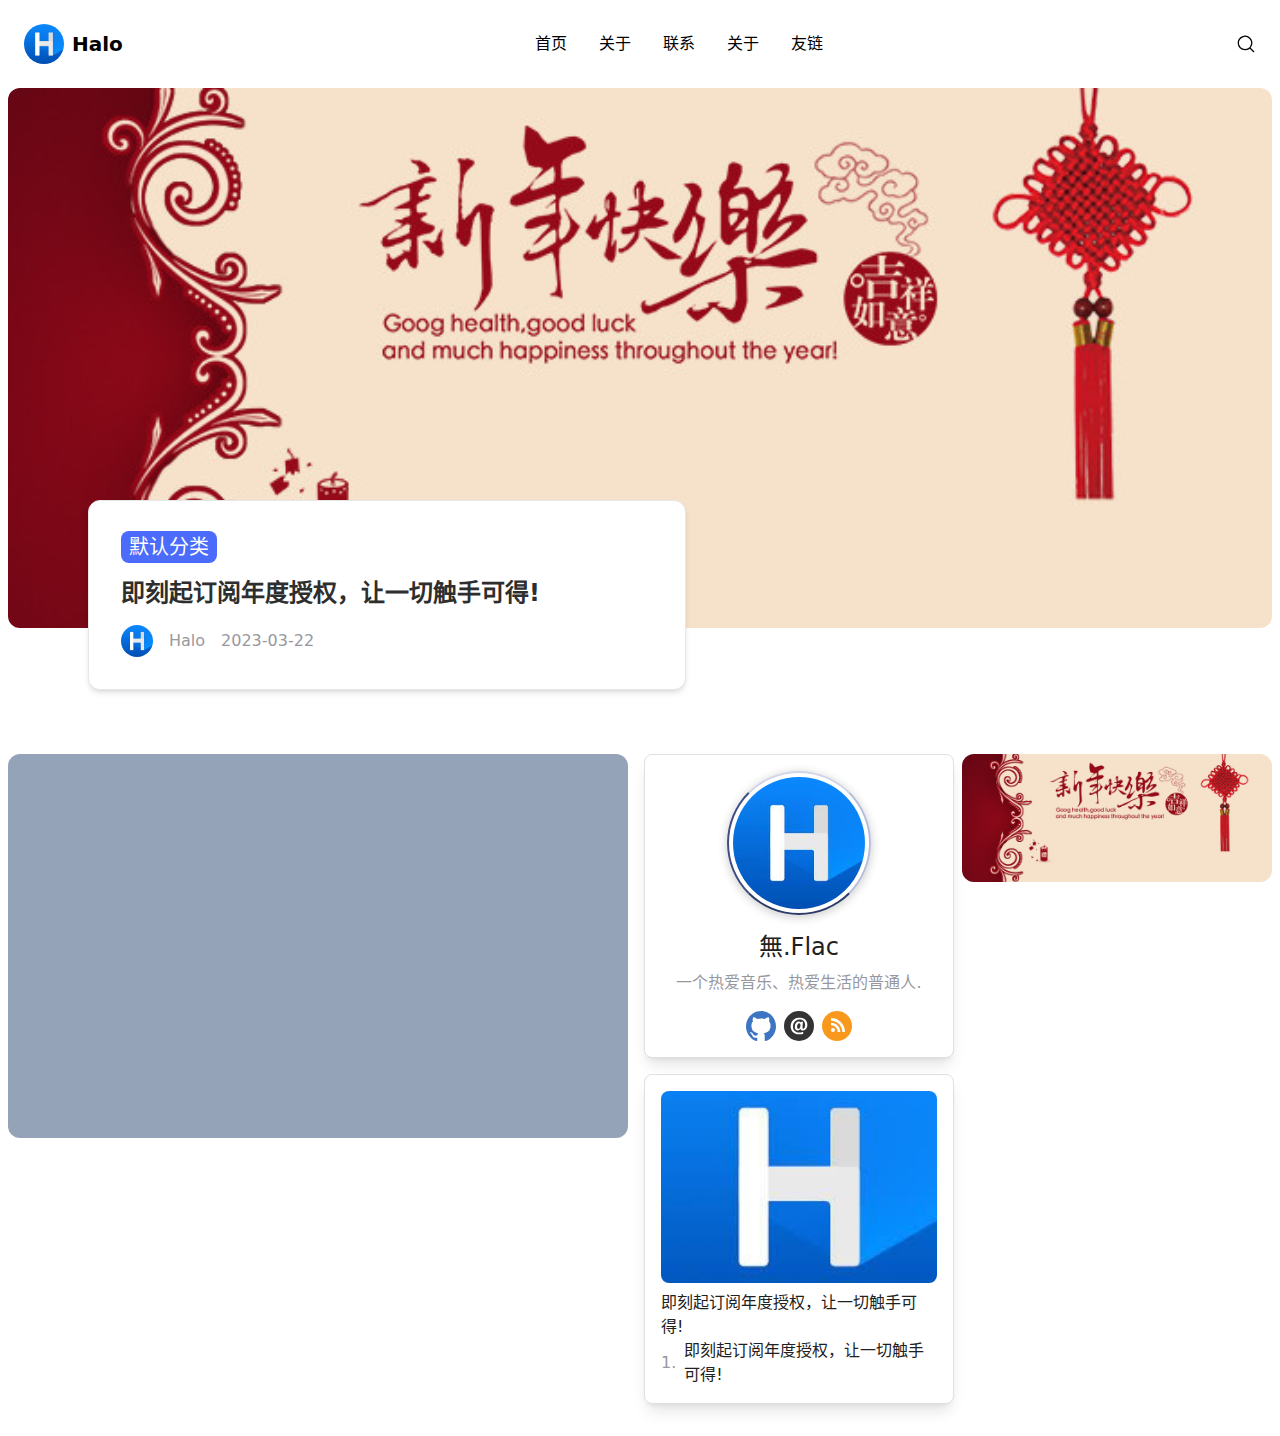
<file: templates/index.html>
<!doctype html>
<html lang="zh-CN">
  <head>
    <meta charset="UTF-8" />
    <meta name="viewport" content="width=device-width, initial-scale=1.0" />
    <link rel="stylesheet" href="./assets/css/style.css" />
    <title>Document</title>
  </head>

  <body class="container mx-auto px-2">
    <!-- <nav
        class="bg-white dark:bg-gray-900 fixed w-full z-20 top-0 start-0 border-b border-gray-200 dark:border-gray-600">
        <div class="max-w-screen-xl flex flex-wrap items-center justify-between mx-auto p-4">
            <a href="https://flowbite.com/" class="flex items-center space-x-3 rtl:space-x-reverse">
                <img src="https://flowbite.com/docs/images/logo.svg" class="h-8" alt="Flowbite Logo">
                <span class="self-center text-2xl font-semibold whitespace-nowrap dark:text-white">Flowbite</span>
            </a>
            <div class="flex md:order-2 space-x-3 md:space-x-0 rtl:space-x-reverse">
                <button type="button"
                    class="text-white bg-blue-700 hover:bg-blue-800 focus:ring-4 focus:outline-none focus:ring-blue-300 font-medium rounded-lg text-sm px-4 py-2 text-center dark:bg-blue-600 dark:hover:bg-blue-700 dark:focus:ring-blue-800">Get
                    started</button>
                <button data-collapse-toggle="navbar-sticky" type="button"
                    class="inline-flex items-center p-2 w-10 h-10 justify-center text-sm text-gray-500 rounded-lg md:hidden hover:bg-gray-100 focus:outline-none focus:ring-2 focus:ring-gray-200 dark:text-gray-400 dark:hover:bg-gray-700 dark:focus:ring-gray-600"
                    aria-controls="navbar-sticky" aria-expanded="false">
                    <span class="sr-only">Open main menu</span>
                    <svg class="w-5 h-5" aria-hidden="true" xmlns="http://www.w3.org/2000/svg" fill="none"
                        viewBox="0 0 17 14">
                        <path stroke="currentColor" stroke-linecap="round" stroke-linejoin="round" stroke-width="2"
                            d="M1 1h15M1 7h15M1 13h15" />
                    </svg>
                </button>
            </div>
            <div class="items-center justify-between hidden w-full md:flex md:w-auto md:order-1" id="navbar-sticky">
                <ul
                    class="flex flex-col p-4 md:p-0 mt-4 font-medium border border-gray-100 rounded-lg bg-gray-50 md:space-x-8 rtl:space-x-reverse md:flex-row md:mt-0 md:border-0 md:bg-white dark:bg-gray-800 md:dark:bg-gray-900 dark:border-gray-700">
                    <li>
                        <a href="#"
                            class="block py-2 px-3 text-white bg-blue-700 rounded md:bg-transparent md:text-blue-700 md:p-0 md:dark:text-blue-500"
                            aria-current="page">Home</a>
                    </li>
                    <li>
                        <a href="#"
                            class="block py-2 px-3 text-gray-900 rounded hover:bg-gray-100 md:hover:bg-transparent md:hover:text-blue-700 md:p-0 md:dark:hover:text-blue-500 dark:text-white dark:hover:bg-gray-700 dark:hover:text-white md:dark:hover:bg-transparent dark:border-gray-700">About</a>
                    </li>
                    <li>
                        <a href="#"
                            class="block py-2 px-3 text-gray-900 rounded hover:bg-gray-100 md:hover:bg-transparent md:hover:text-blue-700 md:p-0 md:dark:hover:text-blue-500 dark:text-white dark:hover:bg-gray-700 dark:hover:text-white md:dark:hover:bg-transparent dark:border-gray-700">Services</a>
                    </li>
                    <li>
                        <a href="#"
                            class="block py-2 px-3 text-gray-900 rounded hover:bg-gray-100 md:hover:bg-transparent md:hover:text-blue-700 md:p-0 md:dark:hover:text-blue-500 dark:text-white dark:hover:bg-gray-700 dark:hover:text-white md:dark:hover:bg-transparent dark:border-gray-700">Contact</a>
                    </li>
                </ul>
            </div>
        </div>
    </nav> -->
    <header
      class="sticky top-0 z-50 mb-4 flex items-center justify-between border-b bg-white p-4 text-black md:mb-0 md:border-b-0 md:py-6"
    >
      <div class="logo inline-flex items-center">
        <img
          src="./assets/images/halo.jpg"
          alt="logo"
          class="h-10 w-10 rounded-full"
        />
        <span class="ml-2 text-xl font-semibold">Halo</span>
      </div>
      <menu class="hidden items-center md:flex">
        <a href="#" class="mx-4">首页</a>
        <a href="#" class="mx-4">关于</a>
        <a href="#" class="mx-4">联系</a>
        <a href="#" class="mx-4">关于</a>
        <a href="#" class="mx-4">友链</a>
      </menu>
      <div class="inline-flex items-center">
        <svg
          xmlns="http://www.w3.org/2000/svg"
          width="20"
          height="20"
          viewBox="0 0 24 24"
        >
          <rect width="24" height="24" fill="none" />
          <path
            fill="none"
            stroke="currentColor"
            stroke-linecap="round"
            stroke-linejoin="round"
            stroke-width="1.5"
            d="M10.783 18.828a8.05 8.05 0 0 0 7.439-4.955a8.03 8.03 0 0 0-1.737-8.765a8.045 8.045 0 0 0-13.735 5.68c0 2.131.846 4.174 2.352 5.681a8.05 8.05 0 0 0 5.68 2.359m5.706-2.337l4.762 4.759"
          />
        </svg>
        <!-- <label class="switch" for="checkbox">
                <input type="checkbox" id="checkbox" />
                <div class="slider round"></div>
            </label> -->
      </div>
    </header>
    <div class="w-full rounded-xl">
      <img
        src="./assets/images/newyear.jpg"
        alt="cover"
        class="h-44 w-full rounded-xl object-cover md:h-[342px] lg:h-[440px] xl:h-[540px]"
      />
      <!-- <p class="mt-1 text-lg text-gray-600 line-clamp-3">
            Ink是一个简洁、优雅的Jekyll主题，专为博客设计。它具有响应式设计，可以在各种设备上完美显示。Ink主题具有以下特点：</p> -->
      <div
        class="relative bottom-24 left-5 z-0 w-fit sm:left-12 lg:bottom-32 lg:left-16 xl:left-20"
      >
        <div
          class="h-full rounded-xl border bg-white p-4 text-sm shadow-md md:w-[598px] md:p-8 md:text-base lg:text-xl 2xl:text-2xl"
        >
          <a href="#" class="mb-4 rounded-lg bg-[#4B6BFB] px-2 py-1 text-white"
            >默认分类</a
          >
          <h2
            class="my-4 line-clamp-2 w-full text-sm font-bold md:text-xl lg:text-2xl 2xl:text-4xl"
          >
            <a href="">即刻起订阅年度授权，让一切触手可得!</a>
          </h2>
          <div class="flex items-center gap-4 text-sm md:text-base">
            <img
              src="./assets/images/halo.jpg"
              alt="avatar"
              class="h-8 w-8 rounded-full"
            />
            <span class="text-[#97989F]">Halo</span>
            <span class="text-[#97989F]">2023-03-22</span>
          </div>
        </div>
      </div>
    </div>
    <!-- <div class="absolute inset-0 z-10 bg-gradient-to-t from-gray-500 via-gray-900/10" style=""></div> -->
    <div
      class="left-0 -mt-16 mb-8 flex h-full w-full grid-cols-2 justify-between gap-2 md:grid-cols-4"
    >
      <div
        class="h-96 w-full overflow-hidden rounded-xl bg-slate-400 lg:w-2/3 2xl:w-3/4"
      ></div>

      <div class="ml-2 hidden rounded-xl lg:block lg:w-1/3 2xl:w-1/4">
        <div
          class="aside-site mb-4 flex w-full flex-col items-center rounded-lg border border-[#e0e0e0] bg-white p-4 shadow-lg"
        >
          <img
            src="./assets/images/halo.jpg"
            class="mb-4 h-36 w-36 rounded-full border-2 border-solid object-cover p-1"
            alt=""
          />
          <h4 class="mb-2 text-2xl text-[#212121]">無.Flac</h4>
          <p class="text-base text-[#97989F]">
            一个热爱音乐、热爱生活的普通人.
          </p>
          <ul class="social mt-4 flex flex-wrap justify-center gap-2 px-2">
            <li class="social_list leading-5">
              <a href="" class="flex gap-2">
                <i class="icon github"></i>
              </a>
            </li>
            <li class="social_list leading-5">
              <a href="" class="flex gap-2">
                <i class="icon mail"></i>
              </a>
            </li>
            <li class="social_list leading-5">
              <a href="" class="flex gap-2">
                <i class="icon rss"></i>
              </a>
            </li>
          </ul>
        </div>
        <div
          class="aside-hot flex w-full flex-col items-center rounded-lg border border-[#e0e0e0] bg-white p-4 shadow-lg"
        >
          <ul class="">
            <li class="flex items-center gap-2 first:flex-col">
              <img
                src="./assets/images/halo.jpg"
                class="h-48 w-full rounded-lg object-cover"
                alt=""
              />
              <a href="" class="text-[#212121] transition hover:text-[#4B6BFB]"
                >即刻起订阅年度授权，让一切触手可得!</a
              >
            </li>
            <li class="flex items-center gap-2">
              <span class="text-[#97989F]">1.</span>
              <a href="" class="text-[#212121] hover:text-[#4B6BFB]"
                >即刻起订阅年度授权，让一切触手可得!</a
              >
            </li>
          </ul>
        </div>
      </div>
      <a
        href="#"
        class="col-span-1 h-20 w-1/3 overflow-hidden rounded-xl bg-slate-400 sm:h-24 xl:h-32"
      >
        <img
          src="./assets/images/newyear.jpg"
          class="h-full w-full object-cover"
          alt=""
        />
      </a>
    </div>
  </body>
</html>
</file>
<file: templates/assets/css/style.css>
*, ::before, ::after {
  --tw-border-spacing-x: 0;
  --tw-border-spacing-y: 0;
  --tw-translate-x: 0;
  --tw-translate-y: 0;
  --tw-rotate: 0;
  --tw-skew-x: 0;
  --tw-skew-y: 0;
  --tw-scale-x: 1;
  --tw-scale-y: 1;
  --tw-pan-x:  ;
  --tw-pan-y:  ;
  --tw-pinch-zoom:  ;
  --tw-scroll-snap-strictness: proximity;
  --tw-gradient-from-position:  ;
  --tw-gradient-via-position:  ;
  --tw-gradient-to-position:  ;
  --tw-ordinal:  ;
  --tw-slashed-zero:  ;
  --tw-numeric-figure:  ;
  --tw-numeric-spacing:  ;
  --tw-numeric-fraction:  ;
  --tw-ring-inset:  ;
  --tw-ring-offset-width: 0px;
  --tw-ring-offset-color: #fff;
  --tw-ring-color: rgb(59 130 246 / 0.5);
  --tw-ring-offset-shadow: 0 0 #0000;
  --tw-ring-shadow: 0 0 #0000;
  --tw-shadow: 0 0 #0000;
  --tw-shadow-colored: 0 0 #0000;
  --tw-blur:  ;
  --tw-brightness:  ;
  --tw-contrast:  ;
  --tw-grayscale:  ;
  --tw-hue-rotate:  ;
  --tw-invert:  ;
  --tw-saturate:  ;
  --tw-sepia:  ;
  --tw-drop-shadow:  ;
  --tw-backdrop-blur:  ;
  --tw-backdrop-brightness:  ;
  --tw-backdrop-contrast:  ;
  --tw-backdrop-grayscale:  ;
  --tw-backdrop-hue-rotate:  ;
  --tw-backdrop-invert:  ;
  --tw-backdrop-opacity:  ;
  --tw-backdrop-saturate:  ;
  --tw-backdrop-sepia:  ;
  --tw-contain-size:  ;
  --tw-contain-layout:  ;
  --tw-contain-paint:  ;
  --tw-contain-style:  ;
}

::backdrop {
  --tw-border-spacing-x: 0;
  --tw-border-spacing-y: 0;
  --tw-translate-x: 0;
  --tw-translate-y: 0;
  --tw-rotate: 0;
  --tw-skew-x: 0;
  --tw-skew-y: 0;
  --tw-scale-x: 1;
  --tw-scale-y: 1;
  --tw-pan-x:  ;
  --tw-pan-y:  ;
  --tw-pinch-zoom:  ;
  --tw-scroll-snap-strictness: proximity;
  --tw-gradient-from-position:  ;
  --tw-gradient-via-position:  ;
  --tw-gradient-to-position:  ;
  --tw-ordinal:  ;
  --tw-slashed-zero:  ;
  --tw-numeric-figure:  ;
  --tw-numeric-spacing:  ;
  --tw-numeric-fraction:  ;
  --tw-ring-inset:  ;
  --tw-ring-offset-width: 0px;
  --tw-ring-offset-color: #fff;
  --tw-ring-color: rgb(59 130 246 / 0.5);
  --tw-ring-offset-shadow: 0 0 #0000;
  --tw-ring-shadow: 0 0 #0000;
  --tw-shadow: 0 0 #0000;
  --tw-shadow-colored: 0 0 #0000;
  --tw-blur:  ;
  --tw-brightness:  ;
  --tw-contrast:  ;
  --tw-grayscale:  ;
  --tw-hue-rotate:  ;
  --tw-invert:  ;
  --tw-saturate:  ;
  --tw-sepia:  ;
  --tw-drop-shadow:  ;
  --tw-backdrop-blur:  ;
  --tw-backdrop-brightness:  ;
  --tw-backdrop-contrast:  ;
  --tw-backdrop-grayscale:  ;
  --tw-backdrop-hue-rotate:  ;
  --tw-backdrop-invert:  ;
  --tw-backdrop-opacity:  ;
  --tw-backdrop-saturate:  ;
  --tw-backdrop-sepia:  ;
  --tw-contain-size:  ;
  --tw-contain-layout:  ;
  --tw-contain-paint:  ;
  --tw-contain-style:  ;
}

/*
! tailwindcss v3.4.17 | MIT License | https://tailwindcss.com
*/

/*
1. Prevent padding and border from affecting element width. (https://github.com/mozdevs/cssremedy/issues/4)
2. Allow adding a border to an element by just adding a border-width. (https://github.com/tailwindcss/tailwindcss/pull/116)
*/

*,
::before,
::after {
  box-sizing: border-box;
  /* 1 */
  border-width: 0;
  /* 2 */
  border-style: solid;
  /* 2 */
  border-color: #e5e7eb;
  /* 2 */
}

::before,
::after {
  --tw-content: '';
}

/*
1. Use a consistent sensible line-height in all browsers.
2. Prevent adjustments of font size after orientation changes in iOS.
3. Use a more readable tab size.
4. Use the user's configured `sans` font-family by default.
5. Use the user's configured `sans` font-feature-settings by default.
6. Use the user's configured `sans` font-variation-settings by default.
7. Disable tap highlights on iOS
*/

html,
:host {
  line-height: 1.5;
  /* 1 */
  -webkit-text-size-adjust: 100%;
  /* 2 */
  -moz-tab-size: 4;
  /* 3 */
  -o-tab-size: 4;
     tab-size: 4;
  /* 3 */
  font-family: ui-sans-serif, system-ui, sans-serif, "Apple Color Emoji", "Segoe UI Emoji", "Segoe UI Symbol", "Noto Color Emoji";
  /* 4 */
  font-feature-settings: normal;
  /* 5 */
  font-variation-settings: normal;
  /* 6 */
  -webkit-tap-highlight-color: transparent;
  /* 7 */
}

/*
1. Remove the margin in all browsers.
2. Inherit line-height from `html` so users can set them as a class directly on the `html` element.
*/

body {
  margin: 0;
  /* 1 */
  line-height: inherit;
  /* 2 */
}

/*
1. Add the correct height in Firefox.
2. Correct the inheritance of border color in Firefox. (https://bugzilla.mozilla.org/show_bug.cgi?id=190655)
3. Ensure horizontal rules are visible by default.
*/

hr {
  height: 0;
  /* 1 */
  color: inherit;
  /* 2 */
  border-top-width: 1px;
  /* 3 */
}

/*
Add the correct text decoration in Chrome, Edge, and Safari.
*/

abbr:where([title]) {
  -webkit-text-decoration: underline dotted;
          text-decoration: underline dotted;
}

/*
Remove the default font size and weight for headings.
*/

h1,
h2,
h3,
h4,
h5,
h6 {
  font-size: inherit;
  font-weight: inherit;
}

/*
Reset links to optimize for opt-in styling instead of opt-out.
*/

a {
  color: inherit;
  text-decoration: inherit;
}

/*
Add the correct font weight in Edge and Safari.
*/

b,
strong {
  font-weight: bolder;
}

/*
1. Use the user's configured `mono` font-family by default.
2. Use the user's configured `mono` font-feature-settings by default.
3. Use the user's configured `mono` font-variation-settings by default.
4. Correct the odd `em` font sizing in all browsers.
*/

code,
kbd,
samp,
pre {
  font-family: ui-monospace, SFMono-Regular, Menlo, Monaco, Consolas, "Liberation Mono", "Courier New", monospace;
  /* 1 */
  font-feature-settings: normal;
  /* 2 */
  font-variation-settings: normal;
  /* 3 */
  font-size: 1em;
  /* 4 */
}

/*
Add the correct font size in all browsers.
*/

small {
  font-size: 80%;
}

/*
Prevent `sub` and `sup` elements from affecting the line height in all browsers.
*/

sub,
sup {
  font-size: 75%;
  line-height: 0;
  position: relative;
  vertical-align: baseline;
}

sub {
  bottom: -0.25em;
}

sup {
  top: -0.5em;
}

/*
1. Remove text indentation from table contents in Chrome and Safari. (https://bugs.chromium.org/p/chromium/issues/detail?id=999088, https://bugs.webkit.org/show_bug.cgi?id=201297)
2. Correct table border color inheritance in all Chrome and Safari. (https://bugs.chromium.org/p/chromium/issues/detail?id=935729, https://bugs.webkit.org/show_bug.cgi?id=195016)
3. Remove gaps between table borders by default.
*/

table {
  text-indent: 0;
  /* 1 */
  border-color: inherit;
  /* 2 */
  border-collapse: collapse;
  /* 3 */
}

/*
1. Change the font styles in all browsers.
2. Remove the margin in Firefox and Safari.
3. Remove default padding in all browsers.
*/

button,
input,
optgroup,
select,
textarea {
  font-family: inherit;
  /* 1 */
  font-feature-settings: inherit;
  /* 1 */
  font-variation-settings: inherit;
  /* 1 */
  font-size: 100%;
  /* 1 */
  font-weight: inherit;
  /* 1 */
  line-height: inherit;
  /* 1 */
  letter-spacing: inherit;
  /* 1 */
  color: inherit;
  /* 1 */
  margin: 0;
  /* 2 */
  padding: 0;
  /* 3 */
}

/*
Remove the inheritance of text transform in Edge and Firefox.
*/

button,
select {
  text-transform: none;
}

/*
1. Correct the inability to style clickable types in iOS and Safari.
2. Remove default button styles.
*/

button,
input:where([type='button']),
input:where([type='reset']),
input:where([type='submit']) {
  -webkit-appearance: button;
  /* 1 */
  background-color: transparent;
  /* 2 */
  background-image: none;
  /* 2 */
}

/*
Use the modern Firefox focus style for all focusable elements.
*/

:-moz-focusring {
  outline: auto;
}

/*
Remove the additional `:invalid` styles in Firefox. (https://github.com/mozilla/gecko-dev/blob/2f9eacd9d3d995c937b4251a5557d95d494c9be1/layout/style/res/forms.css#L728-L737)
*/

:-moz-ui-invalid {
  box-shadow: none;
}

/*
Add the correct vertical alignment in Chrome and Firefox.
*/

progress {
  vertical-align: baseline;
}

/*
Correct the cursor style of increment and decrement buttons in Safari.
*/

::-webkit-inner-spin-button,
::-webkit-outer-spin-button {
  height: auto;
}

/*
1. Correct the odd appearance in Chrome and Safari.
2. Correct the outline style in Safari.
*/

[type='search'] {
  -webkit-appearance: textfield;
  /* 1 */
  outline-offset: -2px;
  /* 2 */
}

/*
Remove the inner padding in Chrome and Safari on macOS.
*/

::-webkit-search-decoration {
  -webkit-appearance: none;
}

/*
1. Correct the inability to style clickable types in iOS and Safari.
2. Change font properties to `inherit` in Safari.
*/

::-webkit-file-upload-button {
  -webkit-appearance: button;
  /* 1 */
  font: inherit;
  /* 2 */
}

/*
Add the correct display in Chrome and Safari.
*/

summary {
  display: list-item;
}

/*
Removes the default spacing and border for appropriate elements.
*/

blockquote,
dl,
dd,
h1,
h2,
h3,
h4,
h5,
h6,
hr,
figure,
p,
pre {
  margin: 0;
}

fieldset {
  margin: 0;
  padding: 0;
}

legend {
  padding: 0;
}

ol,
ul,
menu {
  list-style: none;
  margin: 0;
  padding: 0;
}

/*
Reset default styling for dialogs.
*/

dialog {
  padding: 0;
}

/*
Prevent resizing textareas horizontally by default.
*/

textarea {
  resize: vertical;
}

/*
1. Reset the default placeholder opacity in Firefox. (https://github.com/tailwindlabs/tailwindcss/issues/3300)
2. Set the default placeholder color to the user's configured gray 400 color.
*/

input::-moz-placeholder, textarea::-moz-placeholder {
  opacity: 1;
  /* 1 */
  color: #9ca3af;
  /* 2 */
}

input::placeholder,
textarea::placeholder {
  opacity: 1;
  /* 1 */
  color: #9ca3af;
  /* 2 */
}

/*
Set the default cursor for buttons.
*/

button,
[role="button"] {
  cursor: pointer;
}

/*
Make sure disabled buttons don't get the pointer cursor.
*/

:disabled {
  cursor: default;
}

/*
1. Make replaced elements `display: block` by default. (https://github.com/mozdevs/cssremedy/issues/14)
2. Add `vertical-align: middle` to align replaced elements more sensibly by default. (https://github.com/jensimmons/cssremedy/issues/14#issuecomment-634934210)
   This can trigger a poorly considered lint error in some tools but is included by design.
*/

img,
svg,
video,
canvas,
audio,
iframe,
embed,
object {
  display: block;
  /* 1 */
  vertical-align: middle;
  /* 2 */
}

/*
Constrain images and videos to the parent width and preserve their intrinsic aspect ratio. (https://github.com/mozdevs/cssremedy/issues/14)
*/

img,
video {
  max-width: 100%;
  height: auto;
}

/* Make elements with the HTML hidden attribute stay hidden by default */

[hidden]:where(:not([hidden="until-found"])) {
  display: none;
}

.container {
  width: 100%;
}

@media (min-width: 640px) {
  .container {
    max-width: 640px;
  }
}

@media (min-width: 768px) {
  .container {
    max-width: 768px;
  }
}

@media (min-width: 1024px) {
  .container {
    max-width: 1024px;
  }
}

@media (min-width: 1280px) {
  .container {
    max-width: 1280px;
  }
}

@media (min-width: 1536px) {
  .container {
    max-width: 1536px;
  }
}

.sr-only {
  position: absolute;
  width: 1px;
  height: 1px;
  padding: 0;
  margin: -1px;
  overflow: hidden;
  clip: rect(0, 0, 0, 0);
  white-space: nowrap;
  border-width: 0;
}

.fixed {
  position: fixed;
}

.absolute {
  position: absolute;
}

.relative {
  position: relative;
}

.sticky {
  position: sticky;
}

.inset-0 {
  inset: 0px;
}

.bottom-24 {
  bottom: 6rem;
}

.left-0 {
  left: 0px;
}

.left-5 {
  left: 1.25rem;
}

.start-0 {
  inset-inline-start: 0px;
}

.top-0 {
  top: 0px;
}

.z-0 {
  z-index: 0;
}

.z-10 {
  z-index: 10;
}

.z-20 {
  z-index: 20;
}

.z-50 {
  z-index: 50;
}

.col-span-1 {
  grid-column: span 1 / span 1;
}

.mx-4 {
  margin-left: 1rem;
  margin-right: 1rem;
}

.mx-auto {
  margin-left: auto;
  margin-right: auto;
}

.my-4 {
  margin-top: 1rem;
  margin-bottom: 1rem;
}

.-mt-16 {
  margin-top: -4rem;
}

.mb-2 {
  margin-bottom: 0.5rem;
}

.mb-4 {
  margin-bottom: 1rem;
}

.mb-8 {
  margin-bottom: 2rem;
}

.ml-2 {
  margin-left: 0.5rem;
}

.mt-1 {
  margin-top: 0.25rem;
}

.mt-4 {
  margin-top: 1rem;
}

.line-clamp-2 {
  overflow: hidden;
  display: -webkit-box;
  -webkit-box-orient: vertical;
  -webkit-line-clamp: 2;
}

.line-clamp-3 {
  overflow: hidden;
  display: -webkit-box;
  -webkit-box-orient: vertical;
  -webkit-line-clamp: 3;
}

.block {
  display: block;
}

.flex {
  display: flex;
}

.inline-flex {
  display: inline-flex;
}

.hidden {
  display: none;
}

.h-10 {
  height: 2.5rem;
}

.h-20 {
  height: 5rem;
}

.h-36 {
  height: 9rem;
}

.h-44 {
  height: 11rem;
}

.h-48 {
  height: 12rem;
}

.h-5 {
  height: 1.25rem;
}

.h-8 {
  height: 2rem;
}

.h-96 {
  height: 24rem;
}

.h-full {
  height: 100%;
}

.w-1\/3 {
  width: 33.333333%;
}

.w-10 {
  width: 2.5rem;
}

.w-36 {
  width: 9rem;
}

.w-5 {
  width: 1.25rem;
}

.w-8 {
  width: 2rem;
}

.w-fit {
  width: -moz-fit-content;
  width: fit-content;
}

.w-full {
  width: 100%;
}

.max-w-screen-xl {
  max-width: 1280px;
}

.grid-cols-2 {
  grid-template-columns: repeat(2, minmax(0, 1fr));
}

.flex-col {
  flex-direction: column;
}

.flex-wrap {
  flex-wrap: wrap;
}

.items-center {
  align-items: center;
}

.justify-center {
  justify-content: center;
}

.justify-between {
  justify-content: space-between;
}

.gap-2 {
  gap: 0.5rem;
}

.gap-4 {
  gap: 1rem;
}

.space-x-3 > :not([hidden]) ~ :not([hidden]) {
  --tw-space-x-reverse: 0;
  margin-right: calc(0.75rem * var(--tw-space-x-reverse));
  margin-left: calc(0.75rem * calc(1 - var(--tw-space-x-reverse)));
}

.self-center {
  align-self: center;
}

.overflow-hidden {
  overflow: hidden;
}

.whitespace-nowrap {
  white-space: nowrap;
}

.rounded {
  border-radius: 0.25rem;
}

.rounded-full {
  border-radius: 9999px;
}

.rounded-lg {
  border-radius: 0.5rem;
}

.rounded-xl {
  border-radius: 0.75rem;
}

.border {
  border-width: 1px;
}

.border-2 {
  border-width: 2px;
}

.border-b {
  border-bottom-width: 1px;
}

.border-solid {
  border-style: solid;
}

.border-\[\#e0e0e0\] {
  --tw-border-opacity: 1;
  border-color: rgb(224 224 224 / var(--tw-border-opacity, 1));
}

.border-gray-100 {
  --tw-border-opacity: 1;
  border-color: rgb(243 244 246 / var(--tw-border-opacity, 1));
}

.border-gray-200 {
  --tw-border-opacity: 1;
  border-color: rgb(229 231 235 / var(--tw-border-opacity, 1));
}

.bg-\[\#4B6BFB\] {
  --tw-bg-opacity: 1;
  background-color: rgb(75 107 251 / var(--tw-bg-opacity, 1));
}

.bg-blue-700 {
  --tw-bg-opacity: 1;
  background-color: rgb(29 78 216 / var(--tw-bg-opacity, 1));
}

.bg-gray-50 {
  --tw-bg-opacity: 1;
  background-color: rgb(249 250 251 / var(--tw-bg-opacity, 1));
}

.bg-slate-400 {
  --tw-bg-opacity: 1;
  background-color: rgb(148 163 184 / var(--tw-bg-opacity, 1));
}

.bg-white {
  --tw-bg-opacity: 1;
  background-color: rgb(255 255 255 / var(--tw-bg-opacity, 1));
}

.bg-gradient-to-t {
  background-image: linear-gradient(to top, var(--tw-gradient-stops));
}

.from-gray-500 {
  --tw-gradient-from: #6b7280 var(--tw-gradient-from-position);
  --tw-gradient-to: rgb(107 114 128 / 0) var(--tw-gradient-to-position);
  --tw-gradient-stops: var(--tw-gradient-from), var(--tw-gradient-to);
}

.via-gray-900\/10 {
  --tw-gradient-to: rgb(17 24 39 / 0)  var(--tw-gradient-to-position);
  --tw-gradient-stops: var(--tw-gradient-from), rgb(17 24 39 / 0.1) var(--tw-gradient-via-position), var(--tw-gradient-to);
}

.object-cover {
  -o-object-fit: cover;
     object-fit: cover;
}

.p-1 {
  padding: 0.25rem;
}

.p-2 {
  padding: 0.5rem;
}

.p-4 {
  padding: 1rem;
}

.px-2 {
  padding-left: 0.5rem;
  padding-right: 0.5rem;
}

.px-3 {
  padding-left: 0.75rem;
  padding-right: 0.75rem;
}

.px-4 {
  padding-left: 1rem;
  padding-right: 1rem;
}

.py-1 {
  padding-top: 0.25rem;
  padding-bottom: 0.25rem;
}

.py-2 {
  padding-top: 0.5rem;
  padding-bottom: 0.5rem;
}

.text-center {
  text-align: center;
}

.text-2xl {
  font-size: 1.5rem;
  line-height: 2rem;
}

.text-base {
  font-size: 1rem;
  line-height: 1.5rem;
}

.text-lg {
  font-size: 1.125rem;
  line-height: 1.75rem;
}

.text-sm {
  font-size: 0.875rem;
  line-height: 1.25rem;
}

.text-xl {
  font-size: 1.25rem;
  line-height: 1.75rem;
}

.font-bold {
  font-weight: 700;
}

.font-medium {
  font-weight: 500;
}

.font-semibold {
  font-weight: 600;
}

.leading-5 {
  line-height: 1.25rem;
}

.text-\[\#212121\] {
  --tw-text-opacity: 1;
  color: rgb(33 33 33 / var(--tw-text-opacity, 1));
}

.text-\[\#97989F\] {
  --tw-text-opacity: 1;
  color: rgb(151 152 159 / var(--tw-text-opacity, 1));
}

.text-black {
  --tw-text-opacity: 1;
  color: rgb(0 0 0 / var(--tw-text-opacity, 1));
}

.text-gray-500 {
  --tw-text-opacity: 1;
  color: rgb(107 114 128 / var(--tw-text-opacity, 1));
}

.text-gray-600 {
  --tw-text-opacity: 1;
  color: rgb(75 85 99 / var(--tw-text-opacity, 1));
}

.text-gray-900 {
  --tw-text-opacity: 1;
  color: rgb(17 24 39 / var(--tw-text-opacity, 1));
}

.text-white {
  --tw-text-opacity: 1;
  color: rgb(255 255 255 / var(--tw-text-opacity, 1));
}

.shadow-lg {
  --tw-shadow: 0 10px 15px -3px rgb(0 0 0 / 0.1), 0 4px 6px -4px rgb(0 0 0 / 0.1);
  --tw-shadow-colored: 0 10px 15px -3px var(--tw-shadow-color), 0 4px 6px -4px var(--tw-shadow-color);
  box-shadow: var(--tw-ring-offset-shadow, 0 0 #0000), var(--tw-ring-shadow, 0 0 #0000), var(--tw-shadow);
}

.shadow-md {
  --tw-shadow: 0 4px 6px -1px rgb(0 0 0 / 0.1), 0 2px 4px -2px rgb(0 0 0 / 0.1);
  --tw-shadow-colored: 0 4px 6px -1px var(--tw-shadow-color), 0 2px 4px -2px var(--tw-shadow-color);
  box-shadow: var(--tw-ring-offset-shadow, 0 0 #0000), var(--tw-ring-shadow, 0 0 #0000), var(--tw-shadow);
}

.transition {
  transition-property: color, background-color, border-color, text-decoration-color, fill, stroke, opacity, box-shadow, transform, filter, -webkit-backdrop-filter;
  transition-property: color, background-color, border-color, text-decoration-color, fill, stroke, opacity, box-shadow, transform, filter, backdrop-filter;
  transition-property: color, background-color, border-color, text-decoration-color, fill, stroke, opacity, box-shadow, transform, filter, backdrop-filter, -webkit-backdrop-filter;
  transition-timing-function: cubic-bezier(0.4, 0, 0.2, 1);
  transition-duration: 150ms;
}

.line-clamp-2 {
  overflow: hidden;
  display: -webkit-box;
  -webkit-box-orient: vertical;
  -webkit-line-clamp: 2;
}

.line-clamp-3 {
  overflow: hidden;
  display: -webkit-box;
  -webkit-box-orient: vertical;
  -webkit-line-clamp: 3;
}

html {
  color: #2e2e2e;
}

.aside-site img {
  border-bottom-color: #2b3a67;
  border-left-color: #3e4c81;
  border-top-color: #cfd4e7;
  border-right-color: #b6bdd9;
  box-shadow: 0px 2px 8px 1px rgba(33, 33, 33, 0.2);
}

.aside-site .icon {
  display: inline-flex;
  width: 30px;
  height: 30px;
  background-repeat: no-repeat;
  background-size: 100% 100%;
}

.aside-site .bilibili {
  background-image: url("data:image/svg+xml,%3C%3Fxml version='1.0' standalone='no'%3F%3E%3C!DOCTYPE svg PUBLIC '-//W3C//DTD SVG 1.1//EN' 'http://www.w3.org/Graphics/SVG/1.1/DTD/svg11.dtd'%3E%3Csvg class='icon' width='200px' height='200.00px' viewBox='0 0 1024 1024' version='1.1' xmlns='http://www.w3.org/2000/svg'%3E%3Cpath d='M0 0m512 0l0 0q512 0 512 512l0 0q0 512-512 512l0 0q-512 0-512-512l0 0q0-512 512-512Z' fill='%23F08198' /%3E%3Cpath d='M309.290667 595.2c-13.141333-9.941333-27.946667-16.896-43.178667-23.04-31.104-12.245333-63.658667-16.64-96.853333-15.786667-7.850667 0-15.658667 0.597333-23.722667 1.024 0-0.64-0.64-1.450667-0.64-2.56-2.133333-23.637333-4.650667-47.274667-6.357333-70.485333a1087.146667 1087.146667 0 0 1-2.56-58.282667c-0.597333-37.376-0.597333-74.538667-0.597334-111.872 0-8.874667-0.64-7.808-7.381333-4.864-20.949333 8.448-41.685333 16.64-62.634667 24.704-0.64 0.64-1.706667 2.730667-1.28 3.797334 6.357333 23.637333 11.008 47.914667 14.208 71.978666 3.157333 20.906667 5.888 41.173333 8.874667 61.653334 2.56 17.92 4.224 35.882667 6.314667 54.058666 2.133333 18.346667 4.693333 36.693333 6.826666 55.338667l6.314667 52.565333c1.450667 12.672 2.730667 25.088 3.84 37.76 0.597333 9.941333 1.450667 19.84 1.664 29.354667 0 2.133333 0.64 3.2 2.730667 3.2 4.693333 0 8.874667 0.597333 13.354666 0 21.546667-2.133333 43.093333-3.626667 64.298667-6.784 16.256-2.56 32.128-6.314667 47.786667-11.605333 22.229333-7.381333 41.258667-20.053333 59.690666-34.645334 7.808-5.888 14.165333-13.056 16.896-22.186666 5.930667-14.933333 3.413333-25.088-7.594666-33.322667zM442.922667 611.285333c-1.066667-12.202667-2.176-25.002667-3.712-37.162666-1.536-16.810667-3.328-33.621333-4.864-50.602667-1.536-15.530667-2.176-30.890667-3.285334-46.421333-1.536-21.418667-3.285333-42.837333-4.864-64.256l-3.285333-47.445334c-0.426667-5.888-2.858667-7.338667-9.216-6.912-7.68 0.597333-15.274667 1.066667-22.912 1.450667-6.613333 0.64-13.226667 1.493333-19.584 2.133333 19.797333 100.352 28.586667 200.917333 38.954667 300.672 12.117333 1.024 23.082667 1.664 34.56 2.730667 2.176 0.426667 3.285333 0 3.285333-2.133333l-1.109333-11.52c-0.853333-13.866667-2.432-27.306667-3.968-40.533334zM378.112 621.568c-1.365333-12.501333-2.56-24.746667-3.882667-37.248-1.365333-14.165333-2.56-28.544-4.309333-42.666667-0.981333-8.746667-2.346667-17.066667-3.541333-25.429333-0.384-3.114667-2.346667-4.565333-5.461334-4.138667-5.504 0.597333-11.349333 0.597333-17.066666 1.450667-7.808 1.024-15.658667 2.474667-23.850667 3.541333 9.685333 53.802667 19.626667 107.605333 29.738667 161.322667 11.733333-1.706667 22.912-3.114667 34.261333-4.565333-0.426667-4.181333-0.981333-8.32-1.365333-12.074667-1.578667-13.738667-3.157333-27.093333-4.522667-40.192zM498.773333 673.365333c-0.426667-20.821333-1.024-41.045333-1.408-61.909333-0.426667-25.728 0-51.84 0-77.525333 0-5.717333-0.426667-10.965333-0.64-16.64 0-2.56-1.450667-4.650667-4.138666-4.650667-10.837333-0.426667-21.717333-0.64-32.554667-0.64-4.138667 0-7.893333 0.64-12.032 1.493333 0.426667 1.450667 0.426667 2.517333 0.426667 3.584 1.450667 17.664 3.114667 35.157333 4.565333 52.437334 1.450667 16.853333 3.072 34.133333 4.522667 50.986666 1.706667 18.346667 3.114667 36.650667 4.778666 54.997334 0 1.024 1.706667 2.730667 2.688 2.730666 11.008 0.426667 22.613333 0 34.218667 0-0.426667-2.346667-0.426667-3.84-0.426667-4.864zM358.4 484.693333c-1.792-20.053333-3.242667-39.04-4.821333-58.496-0.384-2.56-1.28-3.797333-3.072-3.797333-5.717333 0-11.605333 0-17.706667 0.426667 2.304 21.546667 4.48 42.24 6.826667 63.573333 6.613333-0.64 12.501333-0.853333 18.773333-1.706667zM512 494.890667v-54.741334c0-3.84-1.621333-4.949333-5.162667-4.949333H486.4v62.933333c8.96 0.426667 17.365333 0.64 25.6 1.066667v-4.309333zM332.8 496.256v-4.181333c-0.938667-10.922667-2.304-21.376-3.242667-32.298667-0.597333-6.912-1.322667-13.653333-1.92-20.736-0.384-1.706667 0.426667-4.224-2.304-3.797333-6.101333 0.64-12.032 2.133333-18.133333 2.730666 3.413333 20.778667 6.698667 40.874667 10.112 61.226667l15.488-2.944zM473.6 497.706667v-32.554667c0-8.533333-0.469333-17.536 0-26.112 0-3.2-1.194667-3.84-4.266667-3.84h-21.333333c1.92 22.272 3.584 43.221333 5.504 64 6.442667-0.426667 12.928-0.853333 20.096-1.493333zM757.333333 595.370667c-13.098667-9.941333-27.904-16.896-43.136-23.04-31.104-12.245333-63.658667-16.682667-96.853333-15.829334-7.808 0-15.658667 0.597333-23.68 1.024 0-0.64-0.64-1.450667-0.64-2.56-2.133333-23.637333-4.693333-47.274667-6.357333-70.528a1077.76 1077.76 0 0 1-2.56-58.282666c-0.597333-37.418667-0.597333-74.581333-0.597334-111.957334 0-8.874667-0.64-7.808-7.424-4.864-20.906667 8.448-41.642667 16.682667-62.592 24.704-0.64 0.426667-1.706667 2.56-1.450666 3.584 6.272 23.68 11.008 47.744 14.165333 72.021334 3.157333 20.906667 5.930667 41.216 8.874667 61.696 2.56 17.962667 4.266667 35.925333 6.357333 54.101333 2.133333 18.346667 4.650667 36.736 6.741333 55.338667 2.133333 17.749333 4.266667 34.858667 6.357334 52.608 1.493333 12.672 2.730667 25.130667 3.797333 37.802666 0.64 9.941333 1.493333 19.84 1.706667 29.354667 0 2.133333 0.64 3.2 2.730666 3.2 4.693333 0 8.874667 0.597333 13.312 0 21.589333-2.133333 43.178667-3.626667 64.298667-6.784 16.213333-2.474667 32.213333-6.4 47.786667-11.605333 22.186667-7.424 41.258667-20.053333 59.648-34.645334 7.808-5.930667 14.165333-13.098667 16.896-22.186666 6.144-14.805333 3.626667-24.917333-7.381334-33.152zM890.922667 611.285333c-1.066667-12.202667-2.176-25.002667-3.712-37.162666-1.536-16.810667-3.328-33.621333-4.864-50.602667-1.536-15.530667-2.176-30.890667-3.285334-46.421333-1.536-21.418667-3.285333-42.837333-4.864-64.256l-3.285333-47.445334c-0.426667-5.888-2.858667-7.338667-9.216-6.912-7.722667 0.597333-15.189333 1.024-22.912 1.450667-6.613333 0.64-13.226667 1.493333-19.584 2.133333 19.797333 100.352 28.586667 200.917333 38.954667 300.672 12.117333 1.024 23.082667 1.664 34.56 2.730667 2.176 0.426667 3.285333 0 3.285333-2.133333l-1.109333-11.52c-0.853333-13.866667-2.432-27.306667-3.968-40.533334zM826.112 621.568c-1.365333-12.501333-2.56-24.746667-3.882667-37.248-1.365333-14.165333-2.56-28.544-4.309333-42.666667-0.981333-8.746667-2.346667-17.066667-3.541333-25.429333-0.384-3.114667-2.346667-4.565333-5.461334-4.138667-5.504 0.597333-11.349333 0.597333-17.066666 1.450667-7.808 1.024-15.658667 2.474667-23.850667 3.541333 9.685333 53.802667 19.626667 107.605333 29.738667 161.322667 11.434667-1.621333 22.826667-3.114667 34.261333-4.565333-0.426667-4.181333-0.981333-8.32-1.365333-12.074667-1.578667-13.738667-3.157333-27.093333-4.522667-40.192zM959.573333 673.365333c-0.426667-20.821333-1.024-41.045333-1.408-61.909333-0.426667-25.728 0-51.84 0-77.525333 0-5.717333-0.426667-10.965333-0.64-16.64 0-2.56-1.450667-4.650667-4.138666-4.650667-10.837333-0.426667-21.717333-0.64-32.554667-0.64-4.138667 0-7.893333 0.64-12.032 1.493333 0.426667 1.450667 0.426667 2.517333 0.426667 3.584 1.450667 17.664 3.114667 35.157333 4.565333 52.437334 1.450667 16.853333 3.072 34.133333 4.522667 50.986666 1.706667 18.346667 3.114667 36.650667 4.778666 54.997334 0 1.024 1.706667 2.730667 2.688 2.730666 11.008 0.426667 22.613333 0 34.218667 0-0.426667-2.346667-0.426667-3.84-0.426667-4.864zM806.4 484.693333c-1.792-20.053333-3.242667-39.04-4.821333-58.496-0.384-2.56-1.28-3.797333-3.072-3.797333-5.717333 0-11.605333 0-17.706667 0.426667 2.304 21.546667 4.48 42.24 6.826667 63.573333 6.613333-0.64 12.501333-0.853333 18.773333-1.706667zM960 494.890667v-54.741334c0-3.84-1.621333-4.949333-5.162667-4.949333H934.4v62.933333c8.96 0.426667 17.365333 0.64 25.6 1.066667v-4.309333zM780.8 496.256v-4.181333c-0.938667-10.922667-2.304-21.376-3.242667-32.298667-0.597333-6.912-1.322667-13.653333-1.92-20.736-0.384-1.706667 0.426667-4.224-2.304-3.797333-6.101333 0.64-12.032 2.133333-18.133333 2.730666 3.413333 20.778667 6.698667 40.874667 10.112 61.226667l15.488-2.944zM934.4 497.706667v-32.554667c0-8.533333-0.469333-17.536 0-26.112 0-3.2-1.194667-3.84-4.266667-3.84h-21.333333c1.92 22.272 3.584 43.221333 5.504 64 6.442667-0.426667 12.928-0.853333 20.096-1.493333z' fill='%23FFFFFF' /%3E%3Cpath d='M193.493333 668.16c-3.072-21.76-6.101333-43.008-9.173333-64 11.818667 2.56 61.568 21.418667 64 24.32-18.133333 13.013333-36.096 26.24-54.826667 39.68z m440.32 0c-2.986667-21.333333-6.058667-42.666667-9.173333-64 11.818667 2.56 61.568 21.418667 64 24.32-18.133333 13.013333-36.096 26.24-54.826667 39.68z' fill='%23F08198' /%3E%3C/svg%3E");
}

.aside-site .facebook {
  background-image: url("data:image/svg+xml,%3C%3Fxml version='1.0' standalone='no'%3F%3E%3C!DOCTYPE svg PUBLIC '-//W3C//DTD SVG 1.1//EN' 'http://www.w3.org/Graphics/SVG/1.1/DTD/svg11.dtd'%3E%3Csvg class='icon' width='200px' height='200.00px' viewBox='0 0 1024 1024' version='1.1' xmlns='http://www.w3.org/2000/svg'%3E%3Cpath d='M511.922276 511.609221m-511.609221 0a511.609221 511.609221 0 1 0 1023.218442 0 511.609221 511.609221 0 1 0-1023.218442 0Z' fill='%233A5A98' /%3E%3Cpath d='M873.837341 150.598776c199.795873 199.795873 199.804509 523.742792-0.008636 723.553779-199.804509 199.795873-523.757905 199.795873-723.553778 0L873.837341 150.598776z' fill='%23345387' /%3E%3Cpath d='M1020.219594 569.232889L650.137037 199.141697l-192.146542 192.146542 11.44701 11.44701-109.398609 109.389973 89.5423 89.542301-11.777336 11.770859 96.941188 96.941188-111.758394 111.758395 190.918072 190.918072c215.291005-43.568588 381.473432-222.312068 406.314868-443.823148z' fill='%232E4D72' /%3E%3Cpath d='M422.47713 321.554749v85.800756h-62.859239v104.923006h62.859239v311.763691h129.125378V512.278511h86.649243s8.117834-50.319776 12.045052-105.318102h-98.202043v-71.745677c0-10.71295 14.072352-25.132901 27.991414-25.132901h70.355282V200.853783h-95.656584c-135.505218-0.006477-132.307742 105.013683-132.307742 120.700966z' fill='%23FFFFFF' /%3E%3C/svg%3E");
}

.aside-site .twiter {
  background-image: url("data:image/svg+xml,%3C%3Fxml version='1.0' standalone='no'%3F%3E%3C!DOCTYPE svg PUBLIC '-//W3C//DTD SVG 1.1//EN' 'http://www.w3.org/Graphics/SVG/1.1/DTD/svg11.dtd'%3E%3Csvg class='icon' width='200px' height='200.00px' viewBox='0 0 1024 1024' version='1.1' xmlns='http://www.w3.org/2000/svg'%3E%3Cpath d='M512 10.491803c-278.158689 0-503.606557 225.447869-503.606557 503.606558s225.447869 503.606557 503.606557 503.606557 503.606557-225.447869 503.606557-503.606557-225.447869-503.606557-503.606557-503.606558z m256.134295 407.081967C765.314098 632.56341 627.829508 779.80118 422.64341 789.067541c-84.605902 3.860984-145.928393-23.468066-199.293902-57.360787 62.547934 9.97141 140.103344-15.024262 181.583738-50.528524-61.322492-5.976131-97.615738-37.166164-114.604066-87.392525a143.057836 143.057836 0 0 0 53.214427-1.309377c-55.329574-18.515934-94.829115-52.71082-96.860328-124.357246 15.527869 7.067279 31.693639 13.698098 53.214426 15.007475-41.413246-23.535213-72.032525-109.618361-36.964721-166.542688 61.44 67.348984 135.352656 122.309246 256.721836 129.745836-30.484984-130.26623 142.134557-200.888656 214.418885-113.345049 30.50177-5.908984 55.396721-17.491934 79.318033-30.115672-9.837115 30.249967-28.806295 51.401443-51.905049 68.322623 25.348197-3.441311 47.825836-9.635672 66.979672-19.120263-11.918689 24.710295-37.938361 46.868984-60.332066 65.536z' fill='%23000000' /%3E%3C/svg%3E");
}

.aside-site .instagram {
  background-image: url("data:image/svg+xml,%3C%3Fxml version='1.0' standalone='no'%3F%3E%3C!DOCTYPE svg PUBLIC '-//W3C//DTD SVG 1.1//EN' 'http://www.w3.org/Graphics/SVG/1.1/DTD/svg11.dtd'%3E%3Csvg class='icon' width='200px' height='200.00px' viewBox='0 0 1024 1024' version='1.1' xmlns='http://www.w3.org/2000/svg'%3E%3Cpath d='M511.999858 0.000284a511.999858 511.999858 0 1 0 511.999858 511.999858A511.430969 511.430969 0 0 0 511.999858 0.000284z m319.999911 641.592711a189.838169 189.838169 0 0 1-190.407058 190.407058h-259.185706a190.947503 190.947503 0 0 1-190.407058-185.599948v-268.799925a190.919058 190.919058 0 0 1 190.407058-185.599949h259.185706a189.838169 189.838169 0 0 1 190.407058 190.407058zM641.592711 256.000213h-259.185706A125.639076 125.639076 0 0 0 255.999929 382.407289v259.185706A125.639076 125.639076 0 0 0 382.407005 768.000071h259.185706A125.639076 125.639076 0 0 0 767.999787 641.592995v-259.185706A127.71552 127.71552 0 0 0 641.592711 256.000213z m-121.599967 431.985658a167.992842 167.992842 0 1 1 167.992843-167.992842 167.964398 167.964398 0 0 1-167.992843 167.992842zM679.9927 384.000178a39.992878 39.992878 0 1 1 39.992878-39.992878 39.6231 39.6231 0 0 1-39.992878 39.992878z' fill='%23231F20' /%3E%3Cpath d='M417.592773 519.993029a102.399972 102.399972 0 1 0 102.399971-102.399972 102.399972 102.399972 0 0 0-102.399971 102.399972z' fill='%23231F20' /%3E%3C/svg%3E");
}

.aside-site .lingying {
  background-image: url("data:image/svg+xml,%3C%3Fxml version='1.0' standalone='no'%3F%3E%3C!DOCTYPE svg PUBLIC '-//W3C//DTD SVG 1.1//EN' 'http://www.w3.org/Graphics/SVG/1.1/DTD/svg11.dtd'%3E%3Csvg class='icon' width='200px' height='200.00px' viewBox='0 0 1024 1024' version='1.1' xmlns='http://www.w3.org/2000/svg'%3E%3Cpath d='M512 21.643636C240.64 21.643636 20.48 241.803636 20.48 513.163636S240.64 1004.683636 512 1004.683636s491.52-220.16 491.52-491.52S783.36 21.643636 512 21.643636z m-132.189091 739.84h-111.476364V426.821818h111.476364v334.661818z m-55.621818-380.509091h-0.698182c-37.469091 0-61.672727-25.6-61.672727-57.94909 0-32.814545 24.901818-57.716364 63.069091-57.716364s61.672727 24.901818 62.370909 57.716364c0 32.349091-24.203636 57.949091-63.069091 57.94909z m457.309091 380.509091H670.254545v-178.967272c0-44.916364-16.058182-75.636364-56.552727-75.636364-30.72 0-49.105455 20.712727-57.250909 40.727273-3.025455 7.214545-3.723636 17.221818-3.723636 27.229091v186.88h-111.476364s1.396364-303.243636 0-334.661819h111.476364v47.476364c14.894545-22.807273 41.192727-55.156364 100.305454-55.156364 73.309091 0 128.232727 47.941818 128.232728 150.574546v191.534545z' fill='%230077B5' /%3E%3C/svg%3E");
}

.aside-site .qq {
  background-image: url("data:image/svg+xml,%3C%3Fxml version='1.0' standalone='no'%3F%3E%3C!DOCTYPE svg PUBLIC '-//W3C//DTD SVG 1.1//EN' 'http://www.w3.org/Graphics/SVG/1.1/DTD/svg11.dtd'%3E%3Csvg class='icon' width='200px' height='200.00px' viewBox='0 0 1024 1024' version='1.1' xmlns='http://www.w3.org/2000/svg'%3E%3Cpath d='M512 21.12c-271.488 0-491.52 220.032-491.52 491.52s220.032 491.52 491.52 491.52 491.52-220.032 491.52-491.52-220.032-491.52-491.52-491.52z m267.392 630.144c-4.096 11.776-9.856 17.792-17.28 17.792-1.92 0-3.84-0.768-6.016-2.304-2.176-1.536-4.096-3.328-5.888-5.504-1.792-2.048-3.712-4.736-5.888-8.064-2.176-3.328-3.84-6.016-4.992-8.192-1.152-2.176-2.56-4.864-4.224-8.064-1.664-3.2-2.56-4.992-2.816-5.504-0.256-0.256-0.512-0.256-0.896-0.256l-1.536 1.28c-12.288 32-25.984 55.168-41.088 69.504 4.096 4.096 10.496 8.192 19.2 12.032s15.744 8.192 21.504 12.928c5.76 4.736 9.344 11.52 11.008 20.224-0.384 0.768-0.896 2.432-1.28 4.992-0.384 2.432-1.152 4.352-2.176 5.632-13.312 20.096-44.672 30.208-94.08 30.208-11.008 0-22.528-0.896-34.432-2.816-11.904-1.92-22.144-3.968-30.464-6.272-8.448-2.304-19.2-5.376-32.512-9.344-3.072-1.024-5.504-1.792-7.168-2.176-2.944-0.768-7.68-1.28-14.336-1.408s-10.752-0.256-12.416-0.512c-8.448 9.344-21.76 16.128-39.68 20.224-17.92 4.096-35.456 6.272-52.48 6.272-7.296 0-14.464-0.128-21.504-0.512-7.04-0.256-16.768-1.28-28.928-2.816-12.288-1.536-22.784-3.712-31.488-6.4-8.704-2.688-16.384-6.912-23.168-12.416-6.784-5.632-10.112-12.288-10.112-19.968 0-8.32 1.024-14.464 3.072-18.56 2.048-4.096 6.272-9.088 12.8-15.104 2.304-0.384 6.528-1.792 12.672-4.096 6.144-2.304 11.264-3.584 15.36-3.712 0.768 0 2.304-0.256 4.352-0.64 0.384-0.384 0.64-0.896 0.64-1.28l-0.64-0.896c-9.984-2.304-21.12-13.184-33.664-32.896-12.416-19.584-20.096-35.84-22.784-48.768l-1.536-0.896c-0.768 0-2.048 2.048-3.712 6.272-3.712 8.448-9.344 16.256-17.024 23.168-7.552 6.912-15.616 10.88-24.192 11.648h-0.256c-0.768 0-1.408-0.512-1.92-1.408-0.384-0.896-0.896-1.536-1.536-1.664-4.736-11.264-7.168-21.632-7.168-31.104 0-57.088 26.112-105.472 78.464-145.152-1.664-3.968-2.432-9.344-2.432-16.256 0-4.096 1.152-9.216 3.456-15.232s4.736-10.752 7.424-13.952c-0.256-4.608 0.512-10.112 2.304-16.512s4.096-10.88 7.04-13.44c0-28.8 9.6-58.752 28.8-89.856 19.2-31.104 41.728-52.736 67.712-65.28 28.8-13.696 62.464-20.608 100.864-20.608 27.648 0 55.168 5.76 82.816 17.152 10.24 4.352 19.584 9.344 28.032 14.976 8.448 5.632 15.872 11.392 22.144 17.408s11.904 13.056 17.152 21.12c5.248 8.064 9.6 15.744 13.056 23.04s6.912 16 10.112 26.368c3.2 10.24 5.888 19.584 7.936 27.904s4.352 18.432 6.912 30.464l0.256 1.536c11.392 17.28 17.152 32.768 17.152 46.72 0 2.944-0.896 7.04-2.816 12.416-1.92 5.376-2.816 9.344-2.816 11.776 0 0.256 0.128 0.512 0.512 1.152 0.256 0.512 0.64 1.024 1.152 1.536 0.384 0.512 0.64 0.896 0.64 1.152 16 23.68 28.544 45.952 37.504 66.816 9.088 20.864 13.568 42.496 13.568 64.896-0.256 8.96-2.304 19.328-6.272 31.232z' fill='%23EC502B' /%3E%3C/svg%3E");
}

.aside-site .telegram {
  background-image: url("data:image/svg+xml,%3C%3Fxml version='1.0' standalone='no'%3F%3E%3C!DOCTYPE svg PUBLIC '-//W3C//DTD SVG 1.1//EN' 'http://www.w3.org/Graphics/SVG/1.1/DTD/svg11.dtd'%3E%3Csvg class='icon' width='200px' height='200.00px' viewBox='0 0 1024 1024' version='1.1' xmlns='http://www.w3.org/2000/svg'%3E%3Cpath d='M679.424 746.862l84.005-395.996c7.424-34.852-12.581-48.567-35.438-40.009L234.277 501.138c-33.72 13.13-33.134 32-5.706 40.558l126.282 39.424 293.156-184.576c13.714-9.143 26.295-3.986 16.018 5.157L426.898 615.973l-9.143 130.304c13.13 0 18.871-5.706 25.71-12.581l61.696-59.429 128 94.282c23.442 13.129 40.01 6.29 46.3-21.724zM1024 512c0 282.843-229.157 512-512 512S0 794.843 0 512 229.157 0 512 0s512 229.157 512 512z' fill='%231296DB' /%3E%3C/svg%3E");
}

.aside-site .weibo {
  background-image: url("data:image/svg+xml,%3C%3Fxml version='1.0' standalone='no'%3F%3E%3C!DOCTYPE svg PUBLIC '-//W3C//DTD SVG 1.1//EN' 'http://www.w3.org/Graphics/SVG/1.1/DTD/svg11.dtd'%3E%3Csvg class='icon' width='200px' height='200.00px' viewBox='0 0 1024 1024' version='1.1' xmlns='http://www.w3.org/2000/svg'%3E%3Cpath d='M448.698182 482.210909c-96.814545 4.654545-175.010909 56.785455-175.010909 121.949091s78.196364 114.501818 175.010909 109.847273S623.709091 647.912727 623.709091 582.749091c-0.930909-64.232727-79.127273-105.192727-175.010909-100.538182z m65.163636 164.770909c-29.789091 39.098182-88.436364 57.716364-145.221818 26.065455-26.996364-14.894545-26.065455-43.752727-26.065455-43.752728s-11.170909-92.16 85.643637-103.330909c97.745455-12.101818 115.432727 81.92 85.643636 121.018182z' fill='%23EA5D5C' /%3E%3Cpath d='M448.698182 584.610909c-6.516364 4.654545-7.447273 13.032727-3.723637 18.618182 2.792727 5.585455 11.170909 6.516364 16.756364 1.861818 5.585455-4.654545 8.378182-13.032727 4.654546-18.618182-2.792727-5.585455-10.24-6.516364-17.687273-1.861818zM403.083636 597.643636c-18.618182 1.861818-30.72 17.687273-30.72 33.512728 0 14.894545 14.894545 26.065455 32.581819 24.203636 17.687273-1.861818 32.581818-15.825455 32.581818-31.650909s-13.963636-27.927273-34.443637-26.065455z' fill='%23EA5D5C' /%3E%3Cpath d='M512 0C229.003636 0 0 229.003636 0 512s229.003636 512 512 512 512-229.003636 512-512S794.996364 0 512 0z m197.352727 626.501818C669.323636 712.145455 538.065455 754.036364 441.250909 746.589091c-92.16-7.447273-211.316364-38.167273-223.418182-151.738182 0 0-6.516364-51.2 42.821818-117.294545 0 0 70.749091-99.607273 152.669091-128.465455 82.850909-27.927273 92.16 19.549091 92.16 48.407273-4.654545 24.203636-12.101818 38.167273 18.618182 28.858182 0 0 80.989091-38.167273 114.501818-4.654546 26.996364 26.996364 4.654545 65.163636 4.654546 65.163637s-11.170909 12.101818 12.101818 16.756363c21.410909 3.723636 94.021818 37.236364 53.992727 122.88z m-80.058182-236.450909c-8.378182 0-15.825455-7.447273-15.825454-15.825454 0-9.309091 7.447273-15.825455 15.825454-15.825455 0 0 99.607273-18.618182 87.505455 89.367273v1.861818c-0.930909 7.447273-7.447273 13.963636-15.825455 13.963636-9.309091 0-15.825455-7.447273-15.825454-15.825454 0-1.861818 15.825455-73.541818-55.854546-57.716364zM797.789091 493.381818c-2.792727 18.618182-12.101818 11.170909-22.341818 11.170909-13.032727 0-23.272727-16.756364-23.272728-29.789091 0-11.170909 4.654545-22.341818 4.654546-22.341818 0.930909-4.654545 12.101818-34.443636-7.447273-78.196363-35.374545-60.509091-106.123636-60.509091-114.501818-57.716364-8.378182 3.723636-21.410909 5.585455-21.410909 5.585454-13.032727 0-23.272727-10.24-23.272727-23.272727 0-11.170909 7.447273-19.549091 16.756363-22.341818 0 0 0 0.930909 0.930909 0.930909s1.861818 0.930909 1.861819 0.930909c10.24-1.861818 45.614545-4.654545 79.127272 3.723637 62.370909 14.894545 146.152727 83.781818 108.916364 211.316363z' fill='%23EA5D5C' /%3E%3C/svg%3E");
}

.aside-site .weixin {
  background-image: url("data:image/svg+xml,%3C%3Fxml version='1.0' standalone='no'%3F%3E%3C!DOCTYPE svg PUBLIC '-//W3C//DTD SVG 1.1//EN' 'http://www.w3.org/Graphics/SVG/1.1/DTD/svg11.dtd'%3E%3Csvg class='icon' width='200px' height='200.00px' viewBox='0 0 1024 1024' version='1.1' xmlns='http://www.w3.org/2000/svg'%3E%3Cpath d='M337.387283 341.82659c-17.757225 0-35.514451 11.83815-35.514451 29.595375s17.757225 29.595376 35.514451 29.595376 29.595376-11.83815 29.595376-29.595376c0-18.49711-11.83815-29.595376-29.595376-29.595375zM577.849711 513.479769c-11.83815 0-22.936416 12.578035-22.936416 23.6763 0 12.578035 11.83815 23.676301 22.936416 23.676301 17.757225 0 29.595376-11.83815 29.595376-23.676301s-11.83815-23.676301-29.595376-23.6763zM501.641618 401.017341c17.757225 0 29.595376-12.578035 29.595376-29.595376 0-17.757225-11.83815-29.595376-29.595376-29.595375s-35.514451 11.83815-35.51445 29.595375 17.757225 29.595376 35.51445 29.595376zM706.589595 513.479769c-11.83815 0-22.936416 12.578035-22.936416 23.6763 0 12.578035 11.83815 23.676301 22.936416 23.676301 17.757225 0 29.595376-11.83815 29.595376-23.676301s-11.83815-23.676301-29.595376-23.6763z' fill='%2328C445' /%3E%3Cpath d='M510.520231 2.959538C228.624277 2.959538 0 231.583815 0 513.479769s228.624277 510.520231 510.520231 510.520231 510.520231-228.624277 510.520231-510.520231-228.624277-510.520231-510.520231-510.520231zM413.595376 644.439306c-29.595376 0-53.271676-5.919075-81.387284-12.578034l-81.387283 41.433526 22.936416-71.768786c-58.450867-41.433526-93.965318-95.445087-93.965317-159.815029 0-113.202312 105.803468-201.988439 233.803468-201.98844 114.682081 0 216.046243 71.028902 236.023121 166.473989-7.398844-0.739884-14.797688-1.479769-22.196532-1.479769-110.982659 1.479769-198.289017 85.086705-198.289017 188.67052 0 17.017341 2.959538 33.294798 7.398844 49.572255-7.398844 0.739884-15.537572 1.479769-22.936416 1.479768z m346.265896 82.867052l17.757225 59.190752-63.630058-35.514451c-22.936416 5.919075-46.612717 11.83815-70.289017 11.83815-111.722543 0-199.768786-76.947977-199.768786-172.393063-0.739884-94.705202 87.306358-171.653179 198.289017-171.65318 105.803468 0 199.028902 77.687861 199.028902 172.393064 0 53.271676-34.774566 100.624277-81.387283 136.138728z' fill='%2328C445' /%3E%3C/svg%3E");
}

.aside-site .youtube {
  background-image: url("data:image/svg+xml,%3C%3Fxml version='1.0' standalone='no'%3F%3E%3C!DOCTYPE svg PUBLIC '-//W3C//DTD SVG 1.1//EN' 'http://www.w3.org/Graphics/SVG/1.1/DTD/svg11.dtd'%3E%3Csvg class='icon' width='200px' height='200.00px' viewBox='0 0 1024 1024' version='1.1' xmlns='http://www.w3.org/2000/svg'%3E%3Cpath d='M549.12 1024h-74.24C213.76 1024 0 810.2912 0 549.12v-74.24C0 213.76 213.7088 0 474.88 0h74.24C810.24 0 1024 213.7088 1024 474.88v74.24C1024.1024 810.3936 810.3936 1024 549.12 1024z' fill='%23DD1829' /%3E%3Cpath d='M793.3952 376.832c-12.4928-41.3184-22.2208-64.2048-63.5392-69.1712 0 0-110.7968-5.632-220.8768-5.632-108.9024 0-217.088 5.632-217.088 5.632-43.8272 4.9664-54.272 29.0816-65.4336 69.1712 0 0-11.264 63.8464-11.264 128.512 0 66.3552 11.264 133.5808 11.264 133.5808 8.704 38.8096 26.624 64.2048 65.4336 69.1712 0 0 120.1664 7.5264 234.5984 7.5264 104.0384 0 203.3664-7.5264 203.3664-7.5264 38.8096-7.4752 52.4288-27.8528 63.5392-69.1712 0 0 11.264-61.44 11.264-124.8256 0-67.584-11.264-137.216-11.264-137.216z m-342.4768 241.4592V397.4656l170.3936 110.3872-170.3936 110.4384z' fill='%23FFFFFF' /%3E%3C/svg%3E");
}

.aside-site .mail {
  background-image: url("data:image/svg+xml,%3C%3Fxml version='1.0' standalone='no'%3F%3E%3C!DOCTYPE svg PUBLIC '-//W3C//DTD SVG 1.1//EN' 'http://www.w3.org/Graphics/SVG/1.1/DTD/svg11.dtd'%3E%3Csvg class='icon' width='200px' height='200.00px' viewBox='0 0 1024 1024' version='1.1' xmlns='http://www.w3.org/2000/svg'%3E%3Cpath d='M512 512m-512 0a512 512 0 1 0 1024 0 512 512 0 1 0-1024 0Z' fill='%23333333' /%3E%3Cpath d='M792.064 421.888c-9.728-56.832-38.144-102.656-83.456-137.984C669.696 253.44 624.896 237.312 576 230.912c-11.776-1.536-23.552-2.304-35.328-3.328h-35.328c-9.472 1.024-18.688 2.048-27.904 3.328-130.816 15.616-222.208 118.784-242.944 228.096-2.56 14.08-3.84 28.416-5.888 42.752-0.256 1.536-0.512 3.328-1.024 4.864V545.28c1.024 9.472 2.048 18.688 3.328 27.904 13.568 102.912 82.944 182.784 183.04 210.688 22.528 6.144 45.312 10.24 68.864 11.264 1.536 0 3.328 0.512 4.864 1.024h45.568c11.776-1.024 23.552-2.048 35.328-3.328 28.928-3.328 57.344-9.216 84.224-20.48 1.536-0.768 3.584-2.56 3.584-4.096 0.256-20.992 0.256-41.728 0.256-63.232-8.96 3.584-17.408 7.168-26.112 10.24-37.888 13.824-77.312 19.456-117.76 18.944-27.136-0.512-53.76-3.84-79.616-12.544-49.664-16.896-86.528-48.384-108.288-96.256-19.2-41.984-22.272-86.272-17.408-131.584 3.584-34.048 13.824-66.304 31.744-95.488 41.472-66.816 99.84-105.984 180.224-109.056 29.184-1.024 57.6 1.792 85.248 11.008 37.888 12.8 67.328 36.608 88.064 70.656 22.528 36.608 28.416 76.8 26.368 118.784-1.024 23.296-4.096 46.336-12.544 68.352-5.888 15.872-13.568 30.976-27.904 41.216-6.144 4.352-13.312 6.656-20.736 6.656-11.264 0-19.712-6.656-22.528-19.968-2.048-9.728-3.84-19.712-3.328-29.696 1.28-32.512 3.584-65.024 5.888-97.536 2.56-31.232 5.632-62.464 8.704-94.208h-75.52c-1.024 11.008-2.304 22.272-3.584 35.072-1.28-2.56-2.048-3.84-2.56-4.864-8.96-23.552-27.136-34.048-51.2-36.096-45.568-3.84-79.872 16.128-107.008 51.456-22.016 28.928-32.768 62.208-36.352 98.048-2.56 27.136-2.56 54.016 4.864 80.384 8.448 30.208 24.32 54.784 52.992 69.376 29.696 15.104 78.08 15.104 105.216-14.336 9.472-10.24 16.64-21.76 21.76-34.56 1.024-2.56 2.048-4.864 3.328-7.168 0.512 0 1.024 0.256 1.536 0.256 0.512 3.072 0.768 5.888 1.28 8.96 5.888 30.208 28.928 52.224 59.904 55.808 46.848 5.376 86.784-9.216 119.808-42.752 32.768-33.28 48.384-73.984 53.248-119.808 0.512-5.888 1.536-11.776 2.048-17.408V453.12c-1.28-10.496-2.56-20.736-4.352-31.232zM548.608 560.64c-5.376 13.824-12.544 26.368-24.064 36.096-25.6 20.736-59.904 11.264-71.168-19.968-7.936-22.016-7.424-44.288-4.608-66.816 3.072-24.832 10.752-48.384 26.112-68.608 10.752-14.336 24.576-22.528 43.008-21.76 18.432 0.768 29.952 11.008 37.376 26.88 5.888 12.544 6.144 26.112 5.888 39.68-0.256 25.6-3.072 50.688-12.544 74.496z' fill='%23FFFFFF' /%3E%3C/svg%3E");
}

.aside-site .github {
  background-image: url("data:image/svg+xml,%3C%3Fxml version='1.0' standalone='no'%3F%3E%3C!DOCTYPE svg PUBLIC '-//W3C//DTD SVG 1.1//EN' 'http://www.w3.org/Graphics/SVG/1.1/DTD/svg11.dtd'%3E%3Csvg t='1737659212924' class='icon' viewBox='0 0 1024 1024' version='1.1' xmlns='http://www.w3.org/2000/svg' p-id='2459' xmlns:xlink='http://www.w3.org/1999/xlink' width='200' height='200'%3E%3Cpath d='M512 0C229.283787 0 0.142041 234.942803 0.142041 524.867683c0 231.829001 146.647305 428.553077 350.068189 497.952484 25.592898 4.819996 34.976961-11.38884 34.976961-25.294314 0-12.45521-0.469203-45.470049-0.725133-89.276559-142.381822 31.735193-172.453477-70.380469-172.453477-70.380469-23.246882-60.569859-56.816233-76.693384-56.816234-76.693385-46.493765-32.58829 3.540351-31.948468 3.540351-31.948467 51.356415 3.71097 78.356923 54.086324 78.356923 54.086324 45.683323 80.19108 119.817417 57.072162 148.993321 43.593236 4.649376-33.91059 17.915029-57.029508 32.50298-70.167195-113.675122-13.222997-233.151301-58.223843-233.1513-259.341366 0-57.285437 19.919806-104.163095 52.678715-140.846248-5.246544-13.265652-22.820334-66.626844 4.990615-138.884127 0 0 42.996069-14.076094 140.760939 53.787741 40.863327-11.644769 84.627183-17.445825 128.177764-17.6591 43.465272 0.213274 87.271782 6.014331 128.135109 17.6591 97.679561-67.906489 140.59032-53.787741 140.59032-53.787741 27.938914 72.257282 10.407779 125.618474 5.118579 138.884127 32.844219 36.683154 52.593405 83.560812 52.593405 140.846248 0 201.586726-119.646798 245.990404-233.663158 258.957473 18.341577 16.208835 34.721032 48.199958 34.721032 97.210357 0 70.167195-0.639822 126.7275-0.639823 143.960051 0 14.033439 9.213443 30.370239 35.190235 25.209005 203.250265-69.527373 349.769606-266.123484 349.769605-497.867175C1023.857959 234.942803 794.673558 0 512 0' fill='%233E75C3' p-id='2460'%3E%3C/path%3E%3C/svg%3E");
}

.aside-site .rss {
  background-image: url("data:image/svg+xml,%3C%3Fxml version='1.0' standalone='no'%3F%3E%3C!DOCTYPE svg PUBLIC '-//W3C//DTD SVG 1.1//EN' 'http://www.w3.org/Graphics/SVG/1.1/DTD/svg11.dtd'%3E%3Csvg t='1737659204114' class='icon' viewBox='0 0 1024 1024' version='1.1' xmlns='http://www.w3.org/2000/svg' p-id='2315' xmlns:xlink='http://www.w3.org/1999/xlink' width='200' height='200'%3E%3Cpath d='M0 512C0 229.2224 229.2224 0 512 0c282.7776 0 512 229.2224 512 512 0 282.7776-229.2224 512-512 512C229.2224 1024 0 794.7776 0 512z' fill='%23F8991D' p-id='2316'%3E%3C/path%3E%3Cpath d='M307.2 648.533333a68.266667 68.266667 0 1 1 136.533333 0 68.266667 68.266667 0 0 1-136.533333 0z m477.866667 68.266667h-91.016534C694.050133 503.483733 520.533333 329.949867 307.2 329.949867V238.933333c263.509333 0 477.866667 214.3744 477.866667 477.866667z m-159.2832 0h-91.016534c0-125.474133-102.0928-227.549867-227.566933-227.549867v-91.0336c175.6672 0 318.583467 142.916267 318.583467 318.583467z' fill='%23FFFFFF' p-id='2317'%3E%3C/path%3E%3C/svg%3E");
}

.switch {
  display: inline-block;
  height: 24px;
  position: relative;
  width: 44px;
}

.switch input {
  display: none;
}

.switch .slider {
  background-color: #ccc;
  bottom: 0;
  cursor: pointer;
  left: 0;
  position: absolute;
  right: 0;
  top: 0;
  transition: 0.4s;
}

.switch .slider::before {
  background-color: #fff;
  bottom: 4px;
  content: "";
  height: 16px;
  left: 4px;
  position: absolute;
  transition: 0.4s;
  width: 16px;
}

.switch .slider.round {
  border-radius: 20px;
}

.switch .slider.round::before {
  border-radius: 50%;
}

.switch input:checked + .slider {
  background-color: #66bb6a;
}

.switch input:checked + .slider::before {
  transform: translateX(20px);
}

.first\:flex-col:first-child {
  flex-direction: column;
}

.hover\:bg-blue-800:hover {
  --tw-bg-opacity: 1;
  background-color: rgb(30 64 175 / var(--tw-bg-opacity, 1));
}

.hover\:bg-gray-100:hover {
  --tw-bg-opacity: 1;
  background-color: rgb(243 244 246 / var(--tw-bg-opacity, 1));
}

.hover\:text-\[\#4B6BFB\]:hover {
  --tw-text-opacity: 1;
  color: rgb(75 107 251 / var(--tw-text-opacity, 1));
}

.focus\:outline-none:focus {
  outline: 2px solid transparent;
  outline-offset: 2px;
}

.focus\:ring-2:focus {
  --tw-ring-offset-shadow: var(--tw-ring-inset) 0 0 0 var(--tw-ring-offset-width) var(--tw-ring-offset-color);
  --tw-ring-shadow: var(--tw-ring-inset) 0 0 0 calc(2px + var(--tw-ring-offset-width)) var(--tw-ring-color);
  box-shadow: var(--tw-ring-offset-shadow), var(--tw-ring-shadow), var(--tw-shadow, 0 0 #0000);
}

.focus\:ring-4:focus {
  --tw-ring-offset-shadow: var(--tw-ring-inset) 0 0 0 var(--tw-ring-offset-width) var(--tw-ring-offset-color);
  --tw-ring-shadow: var(--tw-ring-inset) 0 0 0 calc(4px + var(--tw-ring-offset-width)) var(--tw-ring-color);
  box-shadow: var(--tw-ring-offset-shadow), var(--tw-ring-shadow), var(--tw-shadow, 0 0 #0000);
}

.focus\:ring-blue-300:focus {
  --tw-ring-opacity: 1;
  --tw-ring-color: rgb(147 197 253 / var(--tw-ring-opacity, 1));
}

.focus\:ring-gray-200:focus {
  --tw-ring-opacity: 1;
  --tw-ring-color: rgb(229 231 235 / var(--tw-ring-opacity, 1));
}

@media (min-width: 640px) {
  .sm\:left-12 {
    left: 3rem;
  }

  .sm\:h-24 {
    height: 6rem;
  }
}

@media (min-width: 768px) {
  .md\:order-1 {
    order: 1;
  }

  .md\:order-2 {
    order: 2;
  }

  .md\:mb-0 {
    margin-bottom: 0px;
  }

  .md\:mt-0 {
    margin-top: 0px;
  }

  .md\:flex {
    display: flex;
  }

  .md\:hidden {
    display: none;
  }

  .md\:h-\[342px\] {
    height: 342px;
  }

  .md\:w-\[598px\] {
    width: 598px;
  }

  .md\:w-auto {
    width: auto;
  }

  .md\:grid-cols-4 {
    grid-template-columns: repeat(4, minmax(0, 1fr));
  }

  .md\:flex-row {
    flex-direction: row;
  }

  .md\:space-x-0 > :not([hidden]) ~ :not([hidden]) {
    --tw-space-x-reverse: 0;
    margin-right: calc(0px * var(--tw-space-x-reverse));
    margin-left: calc(0px * calc(1 - var(--tw-space-x-reverse)));
  }

  .md\:space-x-8 > :not([hidden]) ~ :not([hidden]) {
    --tw-space-x-reverse: 0;
    margin-right: calc(2rem * var(--tw-space-x-reverse));
    margin-left: calc(2rem * calc(1 - var(--tw-space-x-reverse)));
  }

  .md\:border-0 {
    border-width: 0px;
  }

  .md\:border-b-0 {
    border-bottom-width: 0px;
  }

  .md\:bg-transparent {
    background-color: transparent;
  }

  .md\:bg-white {
    --tw-bg-opacity: 1;
    background-color: rgb(255 255 255 / var(--tw-bg-opacity, 1));
  }

  .md\:p-0 {
    padding: 0px;
  }

  .md\:p-8 {
    padding: 2rem;
  }

  .md\:py-6 {
    padding-top: 1.5rem;
    padding-bottom: 1.5rem;
  }

  .md\:text-base {
    font-size: 1rem;
    line-height: 1.5rem;
  }

  .md\:text-xl {
    font-size: 1.25rem;
    line-height: 1.75rem;
  }

  .md\:text-blue-700 {
    --tw-text-opacity: 1;
    color: rgb(29 78 216 / var(--tw-text-opacity, 1));
  }

  .md\:hover\:bg-transparent:hover {
    background-color: transparent;
  }

  .md\:hover\:text-blue-700:hover {
    --tw-text-opacity: 1;
    color: rgb(29 78 216 / var(--tw-text-opacity, 1));
  }
}

@media (min-width: 1024px) {
  .lg\:bottom-32 {
    bottom: 8rem;
  }

  .lg\:left-16 {
    left: 4rem;
  }

  .lg\:block {
    display: block;
  }

  .lg\:h-\[440px\] {
    height: 440px;
  }

  .lg\:w-1\/3 {
    width: 33.333333%;
  }

  .lg\:w-2\/3 {
    width: 66.666667%;
  }

  .lg\:text-2xl {
    font-size: 1.5rem;
    line-height: 2rem;
  }

  .lg\:text-xl {
    font-size: 1.25rem;
    line-height: 1.75rem;
  }
}

@media (min-width: 1280px) {
  .xl\:left-20 {
    left: 5rem;
  }

  .xl\:h-32 {
    height: 8rem;
  }

  .xl\:h-\[540px\] {
    height: 540px;
  }
}

@media (min-width: 1536px) {
  .\32xl\:w-1\/4 {
    width: 25%;
  }

  .\32xl\:w-3\/4 {
    width: 75%;
  }

  .\32xl\:text-2xl {
    font-size: 1.5rem;
    line-height: 2rem;
  }

  .\32xl\:text-4xl {
    font-size: 2.25rem;
    line-height: 2.5rem;
  }
}

.rtl\:space-x-reverse:where([dir="rtl"], [dir="rtl"] *) > :not([hidden]) ~ :not([hidden]) {
  --tw-space-x-reverse: 1;
}

@media (prefers-color-scheme: dark) {
  .dark\:border-gray-600 {
    --tw-border-opacity: 1;
    border-color: rgb(75 85 99 / var(--tw-border-opacity, 1));
  }

  .dark\:border-gray-700 {
    --tw-border-opacity: 1;
    border-color: rgb(55 65 81 / var(--tw-border-opacity, 1));
  }

  .dark\:bg-blue-600 {
    --tw-bg-opacity: 1;
    background-color: rgb(37 99 235 / var(--tw-bg-opacity, 1));
  }

  .dark\:bg-gray-800 {
    --tw-bg-opacity: 1;
    background-color: rgb(31 41 55 / var(--tw-bg-opacity, 1));
  }

  .dark\:bg-gray-900 {
    --tw-bg-opacity: 1;
    background-color: rgb(17 24 39 / var(--tw-bg-opacity, 1));
  }

  .dark\:text-gray-400 {
    --tw-text-opacity: 1;
    color: rgb(156 163 175 / var(--tw-text-opacity, 1));
  }

  .dark\:text-white {
    --tw-text-opacity: 1;
    color: rgb(255 255 255 / var(--tw-text-opacity, 1));
  }

  .dark\:hover\:bg-blue-700:hover {
    --tw-bg-opacity: 1;
    background-color: rgb(29 78 216 / var(--tw-bg-opacity, 1));
  }

  .dark\:hover\:bg-gray-700:hover {
    --tw-bg-opacity: 1;
    background-color: rgb(55 65 81 / var(--tw-bg-opacity, 1));
  }

  .dark\:hover\:text-white:hover {
    --tw-text-opacity: 1;
    color: rgb(255 255 255 / var(--tw-text-opacity, 1));
  }

  .dark\:focus\:ring-blue-800:focus {
    --tw-ring-opacity: 1;
    --tw-ring-color: rgb(30 64 175 / var(--tw-ring-opacity, 1));
  }

  .dark\:focus\:ring-gray-600:focus {
    --tw-ring-opacity: 1;
    --tw-ring-color: rgb(75 85 99 / var(--tw-ring-opacity, 1));
  }
}

@media (min-width: 768px) {
  @media (prefers-color-scheme: dark) {
    .md\:dark\:bg-gray-900 {
      --tw-bg-opacity: 1;
      background-color: rgb(17 24 39 / var(--tw-bg-opacity, 1));
    }

    .md\:dark\:text-blue-500 {
      --tw-text-opacity: 1;
      color: rgb(59 130 246 / var(--tw-text-opacity, 1));
    }

    .md\:dark\:hover\:bg-transparent:hover {
      background-color: transparent;
    }

    .md\:dark\:hover\:text-blue-500:hover {
      --tw-text-opacity: 1;
      color: rgb(59 130 246 / var(--tw-text-opacity, 1));
    }
  }
}
</file>
